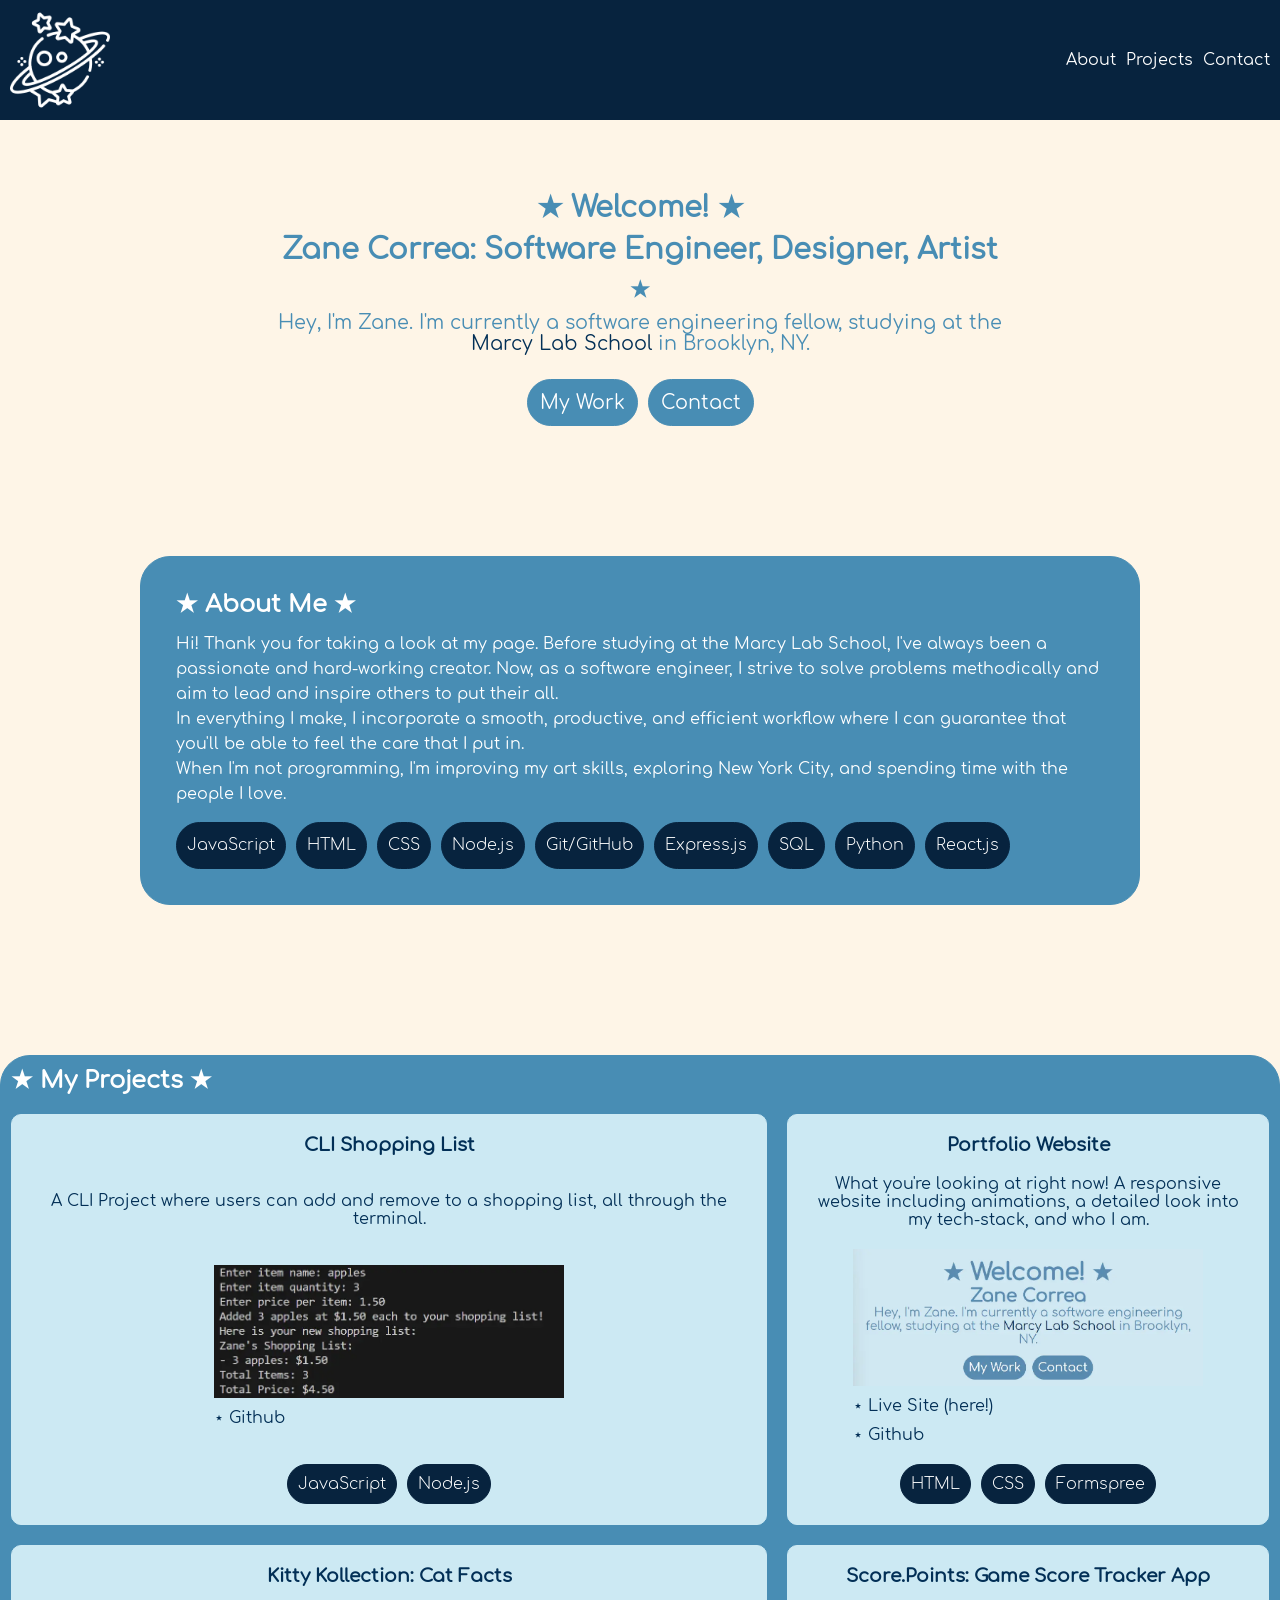
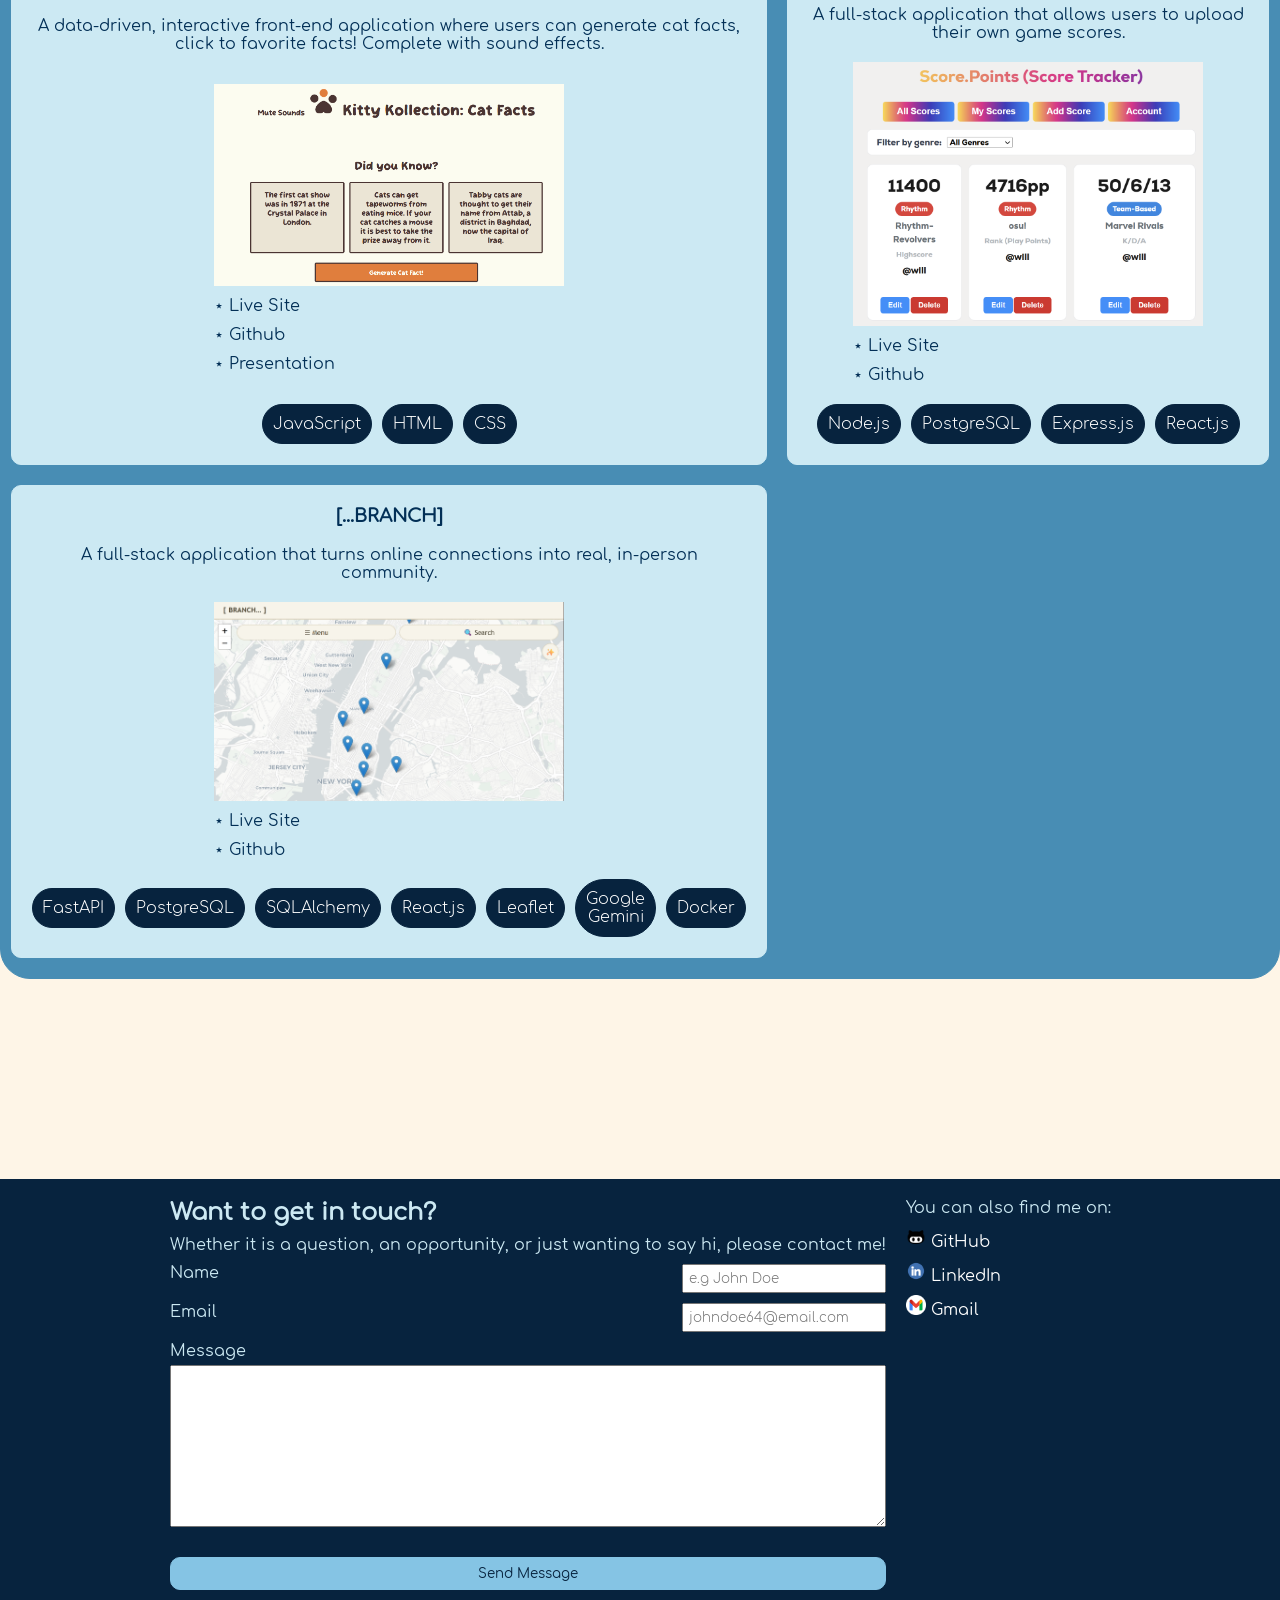
<file: index.html>
<!DOCTYPE html>
<html lang="en">

<head>
    <meta charset="UTF-8">
    <meta name="viewport" content="width=device-width, initial-scale=1.0">
    <title>Zane C.</title>
    <link rel="stylesheet" href="style.css">
</head>

<body>
    <header>
        <img id="logo" src="img/headlogo.png" alt="Planet with stars">
        <nav>
            <ul>
                <li><a class="link" href="#about-me-container">About</a></li>
                <li><a class="link" href="#projects-container">Projects</a></li>
                <li><a class="link" href="#contact-form-container">Contact</a></li>
            </ul>
        </nav>
    </header>

    <main>
        <section id="hero-section">
            <h1>★ Welcome! ★</h1>
            <h2>Zane Correa: Software Engineer, Designer, Artist</h2>
            <h3>★</h3>
            <p>Hey, I'm Zane. I'm currently a software engineering fellow, studying at the <br><a
                    href="https://www.marcylabschool.org/">Marcy Lab School</a> in Brooklyn, NY.</p>
            <div>
                <a href="#projects-container">My Work</a>
                <a href="#contact-form-container">Contact</a>
            </div>
        </section>

        <section id="about-me-container">
            <h1>★ About Me ★</h1>
            <div id="bio">
                <p>Hi! Thank you for taking a look at my page. Before studying at the Marcy Lab School, I've always been
                    a passionate and hard-working creator. Now, as a software engineer, I strive to solve problems
                    methodically and aim to lead and inspire others to put their all.</p>
                <p>In everything I make, I incorporate a smooth, productive, and efficient workflow where I can
                    guarantee
                    that you'll be able to feel the care that I put in.</p>
                <p>When I'm not programming, I'm improving my art skills, exploring New York City, and spending
                    time with the people I love.</p>
            </div>

            <div>
                <ul id="tech-stack">
                    <li>JavaScript</li>
                    <li>HTML</li>
                    <li>CSS</li>
                    <li>Node.js</li>
                    <li>Git/GitHub</li>
                    <li>Express.js</li>
                    <li>SQL</li>
                    <li>Python</li>
                    <li>React.js</li>
                </ul>
            </div>
        </section>


        <section id="projects-container">
            <h1>★ My Projects ★</h1>
            <ul id="projects-list">
                <li>
                    <h3>CLI Shopping List</h3>
                    <p>A CLI Project where users can add and remove to a shopping list, all through the terminal.</p>
                    <figure class="project-example">
                        <img src="img/shoppinglistexample.webp"
                            alt="Example of CLI Shopping List, showing adding items to the shopping list.">
                        <a class="project-link" href="https://github.com/ZaneC04/swe-project-1-cli-app">⋆ Github</a>
                    </figure>

                    <ul class="tech-list">
                        <li>
                            JavaScript</li>
                        <li>
                            Node.js
                        </li>
                    </ul>
                </li>
                <li>
                    <h3>Portfolio Website</h3>
                    <p>What you're looking at right now! A responsive website including animations, a detailed look into
                        my
                        tech-stack, and who I am.</p>
                    <figure class="project-example">
                        <img src="img/websiteexample.webp" alt="Screenshot of this website's hero section.">
                        <a class="project-link" href="https://zanec04.github.io/">⋆ Live Site (here!)</a>
                        <a class="project-link" href="https://github.com/ZaneC04/ZaneC04.github.io">⋆ Github</a>
                    </figure>
                    <ul class="tech-list">
                        <li>HTML</li>
                        <li>CSS</li>
                        <li>Formspree</li>
                    </ul>
                </li>
                <li>
                    <h3>Kitty Kollection: Cat Facts</h3>
                    <p>A data-driven, interactive front-end application where users can generate cat facts, click to favorite facts! Complete with sound effects.</p>
                    <figure class="project-example">
                        <img src="img/mod4projectex.png"
                            alt="Example of Kitty Kollection, showing three cat facts.">
                        <a class="project-link" href="https://naomi-zane-mls.github.io/mod-4-project/">⋆ Live Site</a>
                        <a class="project-link" href="https://github.com/Naomi-Zane-mls/mod-4-project">⋆ Github</a>
                        <a class="project-link" href="https://docs.google.com/presentation/d/18wnd5J9h0lLeqBeUwmxqfwFhi6kCWDTFrW-OV5FdgIQ/edit?usp=sharing">⋆ Presentation</a>
                    </figure>

                    <ul class="tech-list">
                        <li>
                            JavaScript </li>
                        <li>
                            HTML
                        </li>
                        <li>
                            CSS
                        </li>
                    </ul>
                </li>
                <li>
                    <h3>Score.Points: Game Score Tracker App</h3>
                    <p>A full-stack application that allows users to upload their own game scores.</p>
                    <figure class="project-example">
                        <img src="img/fullstackappexample.png"
                            alt="Example of Score.Points, showing user-added scores in several games.">
                        <a class="project-link" href="https://full-stack-project-remix-zanec04.onrender.com/">⋆ Live Site</a>
                        <a class="project-link" href="https://github.com/The-Marcy-Lab-School-Assignments/full-stack-project-remix-ZaneC04/tree/draft">⋆ Github</a>
                    </figure>

                    <ul class="tech-list">
                        <li>
                            Node.js
                        </li>
                        <li>PostgreSQL</li>
                        <li>Express.js</li>
                        <li>React.js</li>
                    </ul>
                </li>
                <li>
                    <h3>[...BRANCH]</h3>
                    <p>A full-stack application that turns online connections into real, in-person community.</p>
                    <figure class="project-example">
                        <img src="img/branchprojectexample.png"
                            alt="Example of Branch showing the Discover Page with a map and several waypoints.">
                        <a class="project-link" href="https://branch-ql0d.onrender.com">⋆ Live Site</a>
                        <a class="project-link" href="https://github.com/C-Z-G-E-Team-5-AI-Applied-Residency/Branch-Community-Builder">⋆ Github</a>
                    </figure>

                    <ul class="tech-list">
                        <li>
                            FastAPI
                        </li>
                        <li>PostgreSQL</li>
                        <li>SQLAlchemy</li>
                        <li>React.js</li>
                        <li>Leaflet</li>
                        <li>Google Gemini</li>
                        <li>Docker</li>
                    </ul>
                </li>
            </ul>
        </section>

        <section id="contact-form-container">
            <form action="https://formspree.io/f/mzdrvwqp" method="post">
                <h2>Want to get in touch?</h2>
                <p>Whether it is a question, an opportunity, or just wanting to say hi, please contact me!</p>
                <div class="form-row">
                    <label for="name">Name</label>
                    <input type="text" name="name" id="name" required placeholder="e.g John Doe">
                </div>
                <div class="form-row">
                    <label for="email">Email</label>
                    <input type="text" name="email" id="email" required placeholder="johndoe64@email.com">
                </div>
                <div id="form-field">
                    <label for="message">Message</label>
                    <textarea name="message" id="message" cols="30" rows="10" maxlength="300"
                        placeholder="Please type your message here...">
                    </textarea>
                </div>
                <button type="submit">Send Message</button>
            </form>
            <div id="contact-links-container">
                <p>You can also find me on:</p>
                <div>

                    <a class="link" href="https://github.com/ZaneC04"> <img src="img/githublogo.png" alt="github logo">
                        GitHub</a>
                </div>
                <div>

                    <a class="link" href="https://www.linkedin.com/in/samzcorrea/"><img src="img/linkedinlogo.png"
                            alt="linkedin logo"> LinkedIn</a>
                </div>
                <div>

                    <a class="link" href="mailto:zenithzsc@gmail.com"><img src="img/emaillogo.png" alt="email logo">
                        Gmail</a>
                </div>

            </div>
        </section>

    </main>

    <footer>
        <p>Made with ♥️ by Zane Correa ★ © All rights reserved.</p>
    </footer>
</body>

</html>
</file>
<file: style.css>
:root {
    --background_color: #cce9f3;
    --background-extra: #Fef5e7;
    --accent_light: #85c4e4;
    --accent_dark: #488db4;
    --text_blue: #022f56;
    --text_black: #07233e;

    --font_family_bold: 'Comfortaa-Bold', Arial, sans-serif;
    --font_family_regular: 'Comfortaa-Regular', Arial, sans-serif;
    --font_family_light: 'Comfortaa-Light', Arial, sans-serif;
}

* {
    margin: 0;
    padding: 0;
    box-sizing: border-box;
}

html {
    scroll-behavior: smooth;
}


ul {
    list-style: none;
}

img {
    width: 100%;
}


/* colors */

body {
    font-family: var(--font_family_regular);
    background-color: var(--background-extra);
    color: var(--accent_dark);
}

header {
    background-color: var(--text_black);
}

.nav-link {
    color: white;
}

#about-me-container {
    background-color: var(--accent_dark);
    color: white;
}

#contact-form-container {
    background-color: var(--text_black);
    color: var(--background_color);
}

#projects-container {
    background-color: var(--accent_dark);
    color: white;
}

.project-example>a {
    color: var(--text_blue);
}

footer {
    background-color: var(--text_black);
    color: var(--background_color);
}

button {
    background-color: var(--accent_light);
    color: var(--text_black);
}

#hero-section>div>a {
    background-color: var(--accent_dark);
}

#hero-section>p>a {
    color: var(--text_blue);
}

#projects-list h3,
#projects-list p {
    color: var(--text_blue);
}

/* fonts */

@font-face {
    font-family: 'Comfortaa-Regular';
    src: url("fonts/Comfortaa-Regular.ttf") format('truetype');
}

@font-face {
    font-family: 'Comfortaa-Bold';
    src: url('fonts/Comfortaa-Bold.ttf') format('truetype');
}

@font-face {
    font-family: 'Comfortaa-Light';
    src: url('fonts/Comfortaa-Light.ttf') format('truetype');
}

#tech-stack,
.tech-list {
    font-family: var(--font_family_light);
}

/* text styling */

.link {
    text-decoration: none;
    color: white;
}

/* header styling */

header,
nav>ul {
    display: flex;
    justify-content: space-between;
    align-items: center;
}

header {
    padding: 10px;
}

nav>ul {
    gap: 10px;
}


#logo {
    max-width: 100px;
}

/* hero section styling */

#hero-section {
    display: flex;
    flex-direction: column;
    text-align: center;
    max-width: 1000px;
    margin: auto;
    padding: 20px;
    font-size: larger;
    margin-bottom: 110px;
    margin-top: 50px;
    gap: 10px;
}

#hero-section>p>a {
    text-decoration: none;

}


#hero-section>div {
    display: flex;
    justify-content: center;
    gap: 10px;
}

#hero-section>div>a {
    text-decoration: none;
    color: white;
    border: 1px solid var(--accent_dark);
    padding: 12px;
    border-radius: 50px;
    margin-top: 15px;
}

/* about me styling */

#about-me-container {
    padding: 35px;
    border: 1px solid var(--accent_dark);
    border-radius: 30px;
    display: flex;
    flex-direction: column;
    line-height: 25px;
    max-width: 1000px;
    margin: auto;
    margin-bottom: 150px;
    margin-top: 50px;
    gap: 15px;
}

#tech-stack {
    display: flex;
    gap: 10px;
    flex-wrap: wrap;
}

#tech-stack>li {
    display: flex;
    align-items: center;
    background-color: var(--text_black);
    padding: 10px;
    border: 1px solid var(--text_black);
    border-radius: 50px;
}

/* projects styling */

#projects-container {
    margin: auto;
    display: flex;
    flex-direction: column;
    margin: auto;
    max-width: 1300px;
    padding: 10px;
    padding-bottom: 20px;
    border: 1px solid var(--accent_dark);
    border-radius: 30px;
    margin-bottom: 200px;
}

#projects-list {
    display: grid;
    grid-template-columns: 1fr;
    gap: 20px;

}

#projects-container>h1 {
    padding-bottom: 20px;
}

#projects-list>li {
    padding: 20px;
    display: flex;
    flex-direction: column;
    gap: 20px;
    background-color: var(--background_color);
    color: var(--accent_dark);
    border: 1px solid var(--background_color);
    border-radius: 10px;
    justify-content: space-between;
    align-items: center;
    text-align: center;
}

#projects-list>li>a {
    color: var(--text_black);
    text-decoration: none;
}

.tech-list {
    display: flex;
    gap: 10px;
    align-items: center;
}

.project-example {
    display: flex;
    flex-direction: column;
    gap: 10px;
}

.project-example>img {
    max-width: 350px;
}

.project-example>a {
    text-decoration: none;
}


.tech-list>li {
    background-color: var(--text_black);
    color: white;
    padding: 10px;
    border: 1px solid var(--text_black);
    border-radius: 50px;
}

.project-link {
    max-width: fit-content;
}

/* contact form styling */

#contact-form-container {
    margin-top: 50px;
    display: flex;
    padding: 20px;
    justify-content: center;
    gap: 20px;
}

.form-row {
    display: flex;
    gap: 20px;
    flex: 1;
    justify-content: space-between;
}

#form-field {
    display: flex;
    flex-direction: column;
    gap: 5px;
    margin-bottom: 20px;
}

#contact-form-container>#contact-links-container {
    display: flex;
    flex-direction: column;
    gap: 10px;
}

form {
    display: flex;
    gap: 10px;
    flex-direction: column;
}

input,
textarea {
    font-family: var(--font_family_light);
    padding: 5px;
}

button {
    border: 1px solid var(--accent_light);
    padding: 8px;
    border-radius: 10px;
    font-family: var(--font_family_regular);
}

/* footer styling */

footer {
    text-align: center;
}

#contact-links-container>div>div {
    gap: 5px;
}

.link img {
    max-width: 20px;
    max-height: 20px;
}



/* link, button and project example hover styling + animations */

.link {
    position: relative;
}

.link:after {
    background: none repeat scroll 0 0 transparent;
    bottom: 0;
    content: "";
    height: 2px;
    left: 50%;
    position: absolute;
    background: #fff;
    transition: width 0.3s ease 0s, left 0.3s ease 0s;
    width: 0;
}

.link:hover:after {
    width: 100%;
    left: 0;
}

#hero-section>p>a {
    position: relative;
}

#hero-section>p>a:after {
    background: none repeat scroll 0 0 transparent;
    bottom: 0;
    content: "";
    height: 2px;
    left: 50%;
    position: absolute;
    background: var(--text_black);
    transition: width 0.3s ease 0s, left 0.3s ease 0s;
    width: 0;
}

#hero-section>p>a:hover:after {
    width: 100%;
    left: 0;
}

.project-link {
    position: relative;
}

.project-link::after {
    background: none repeat scroll 0 0 transparent;
    bottom: 0;
    content: "";
    height: 2px;
    left: 50%;
    position: absolute;
    background: var(--text_black);
    transition: width 0.3s ease 0s, left 0.3s ease 0s;
    width: 0;
}

.project-link:hover::after {
    width: 100%;
    left: 0;
}

#hero-section>div>a {
    transition: transform 0.2s ease, box-shadow 0.2s ease, background-color 0.2s ease;
}

#hero-section>div>a:hover {
    transform: translateY(-2px);
    box-shadow: 0px 4px 12px;
    background-color: var(--text_blue);
}

button {
    transition: transform 0.2s ease, box-shadow 0.2s ease, background-color 0.2s ease;
}

button:hover {
    transform: translateY(-2px);
    box-shadow: 0px 4px 12px;
    background-color: var(--background_color);
    border-color: var(--background_color);
}

#projects-list>li,
#projects-list>figure {
    transition: transform 0.2s ease, box-shadow 0.2s ease, background-color 0.2s ease;
}

#projects-list>li:hover,
.project-link>figure:hover {
    transform: translateY(-5px);
    box-shadow: 0px 4px 12px;
}


/* sticky header */

header {
    position: sticky;
    top: 0;
    z-index: 1000;
}

#projects-container,
#about-me-container,
#hero-section,
#contact-form-container {
    scroll-margin-top: 120px;
}

/* media queries */

@media (min-width: 768px) {
    #projects-list {
        grid-template-columns: repeat(2, 1fr);
    }
}
</file>
